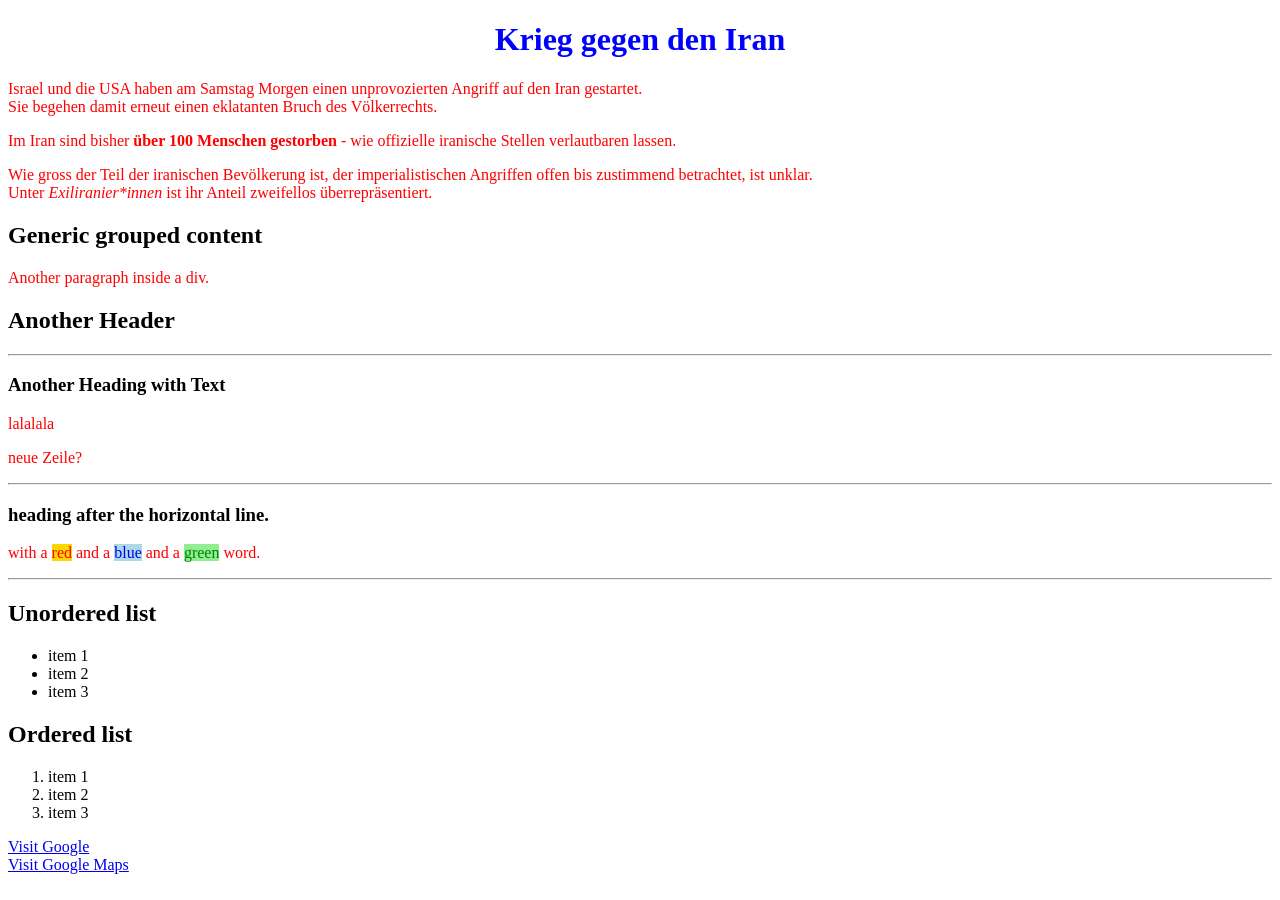
<file: Session2/STARTER copy Cosmin/index.html>
<!DOCTYPE html>
<html lang="en">
<head>
    <!--add/adjust meta and title of you choice-->
    <meta charset="UTF-8">
    <meta name="viewport" content="width=device-width, initial-scale=1.0">
    <title>Wallah Siite</title>
    <link rel="stylesheet" href="styles.css" >
    <script src="main.js" ></script>
</head>
<body>
    <!--try example for text content elements-->
    <h1>Krieg gegen den Iran</h1>
    <p>Israel und die USA haben am Samstag Morgen einen unprovozierten Angriff auf den Iran gestartet.<br>Sie begehen damit erneut einen eklatanten Bruch des Völkerrechts.</p>
    <p>Im Iran sind bisher <strong>über 100 Menschen gestorben</strong> - wie offizielle iranische Stellen verlautbaren lassen.</p>
    <p>Wie gross der Teil der iranischen Bevölkerung ist, der imperialistischen Angriffen offen bis zustimmend betrachtet, ist unklar.<br>Unter <em>Exiliranier*innen</em> ist ihr Anteil zweifellos überrepräsentiert.</p>

    <!--Play with div, hr and span elements -->
    <div>
        <h2>Generic grouped content</h2>
        <p>Another paragraph inside a div.</p>
    </div>
    <div>
        <h2>Another Header</h2>
    </div>
    <hr>
    <h3>Another Heading with Text</h3>
    <p>lalalala</p>
    <p> neue Zeile?</p>
    <hr>
    <h3>heading after the horizontal line.</h3>
    <p>
          with a <span style= "color:red; background-color: gold;">red</span> and a <span style="color:blue; background-color: lightblue;">blue</span> and a <span style="color:green; background-color: lightgreen;">green</span> word.
    </p>
    <hr>

    <!--Add list elements-->
    <h2>Unordered list</h2>
    <ul>
        <li>item 1</li>
        <li>item 2</li>
        <li>item 3</li>
    </ul>

    <h2>Ordered list</h2>
    <ol>
        <li>item 1</li>
        <li>item 2</li>
        <li>item 3</li>
    </ol>

 <a href="https://www.google.com/">
    Visit Google
  </a>
  <br>
  <!-- Example 2: Open in the same tab -->
  <a href="https://www.google.com/maps" target="_blank"> Visit Google Maps
  </a>

</body>
</html>
</file>
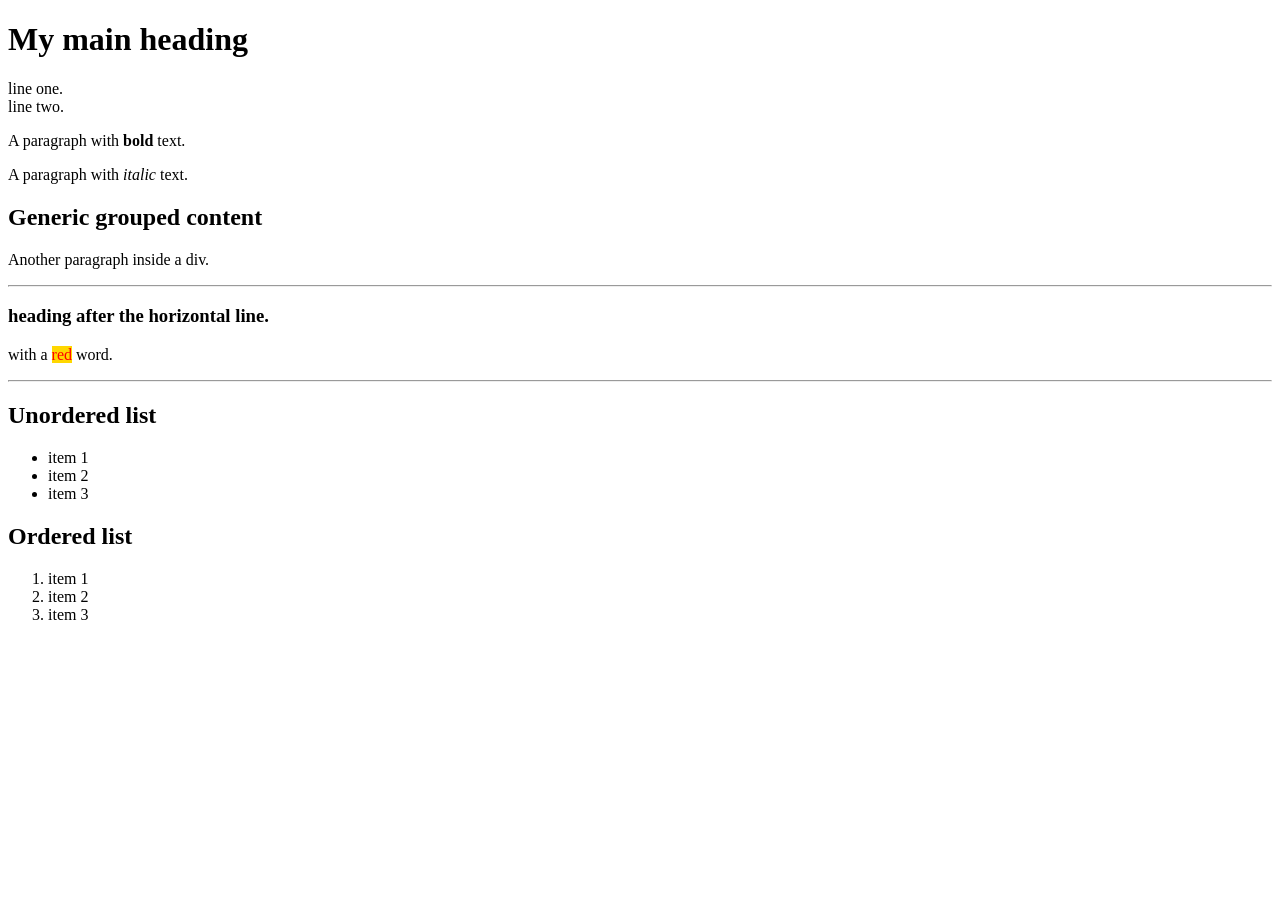
<file: Session2/STARTER/index.html>
<!DOCTYPE html>
<html lang="en">
<head>
    <!--add/adjust meta and title of you choice-->
    <meta charset="UTF-8">
    <meta name="viewport" content="width=device-width, initial-scale=1.0">
    <title>My page</title>
</head>
<body>
    <!--try example for text content elements-->
    <h1>My main heading</h1>
    <p>line one.<br>line two.</p>
    <p>A paragraph with <strong>bold</strong> text.</p>
    <p>A paragraph with <em>italic</em> text.</p>

    <!--Play with div, hr and span elements -->
    <div>
        <h2>Generic grouped content</h2>
        <p>Another paragraph inside a div.</p>
    </div>
    <hr>
    <h3>heading after the horizontal line.</h3>
    <p>
          with a <span style= "color:red; background-color: gold;">red</span> word.
    </p>
    <hr>

    <!--Add list elements-->
    <h2>Unordered list</h2>
    <ul>
        <li>item 1</li>
        <li>item 2</li>
        <li>item 3</li>
    </ul>

    <h2>Ordered list</h2>
    <ol>
        <li>item 1</li>
        <li>item 2</li>
        <li>item 3</li>
    </ol>

</body>
</html>
</file>
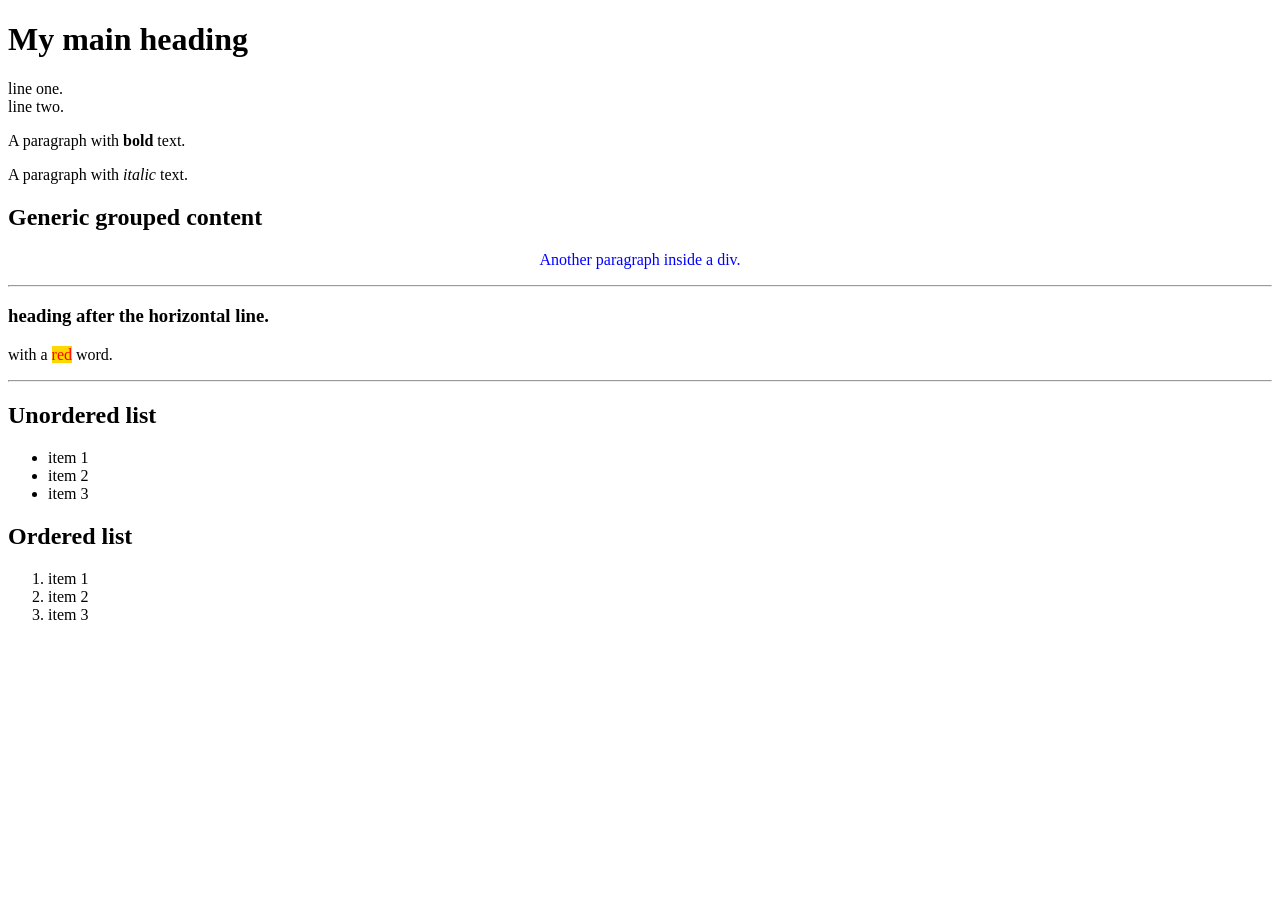
<file: Session3/STARTER copy/index.html>
<!DOCTYPE html>
<html lang="en">
<head>
    <meta charset="UTF-8">
    <meta name="viewport" content="width=device-width, initial-scale=1.0">
    <title>My page</title>
</head>
<body>
    <h1>My main heading</h1>
    <p>line one.<br>line two.</p>
    <p>A paragraph with <strong>bold</strong> text.</p>
    <p>A paragraph with <em>italic</em> text.</p>

    <div>
        <h2>Generic grouped content</h2>
        <p> <div style="color: blue; text-align: center;">Another paragraph inside a div.</div> </p>

    <hr>
    <h3>heading after the horizontal line.</h3>
    <p>
          with a <span style= "color:red; background-color: gold;">red</span> word.
    </p>
    <hr>

    <h2>Unordered list</h2>
    <ul>
        <li>item 1</li>
        <li>item 2</li>
        <li>item 3</li>
    </ul>

    <h2>Ordered list</h2>
    <ol>
        <li>item 1</li>
        <li>item 2</li>
        <li>item 3</li>
    </ol>
</body>
</html>
</file>
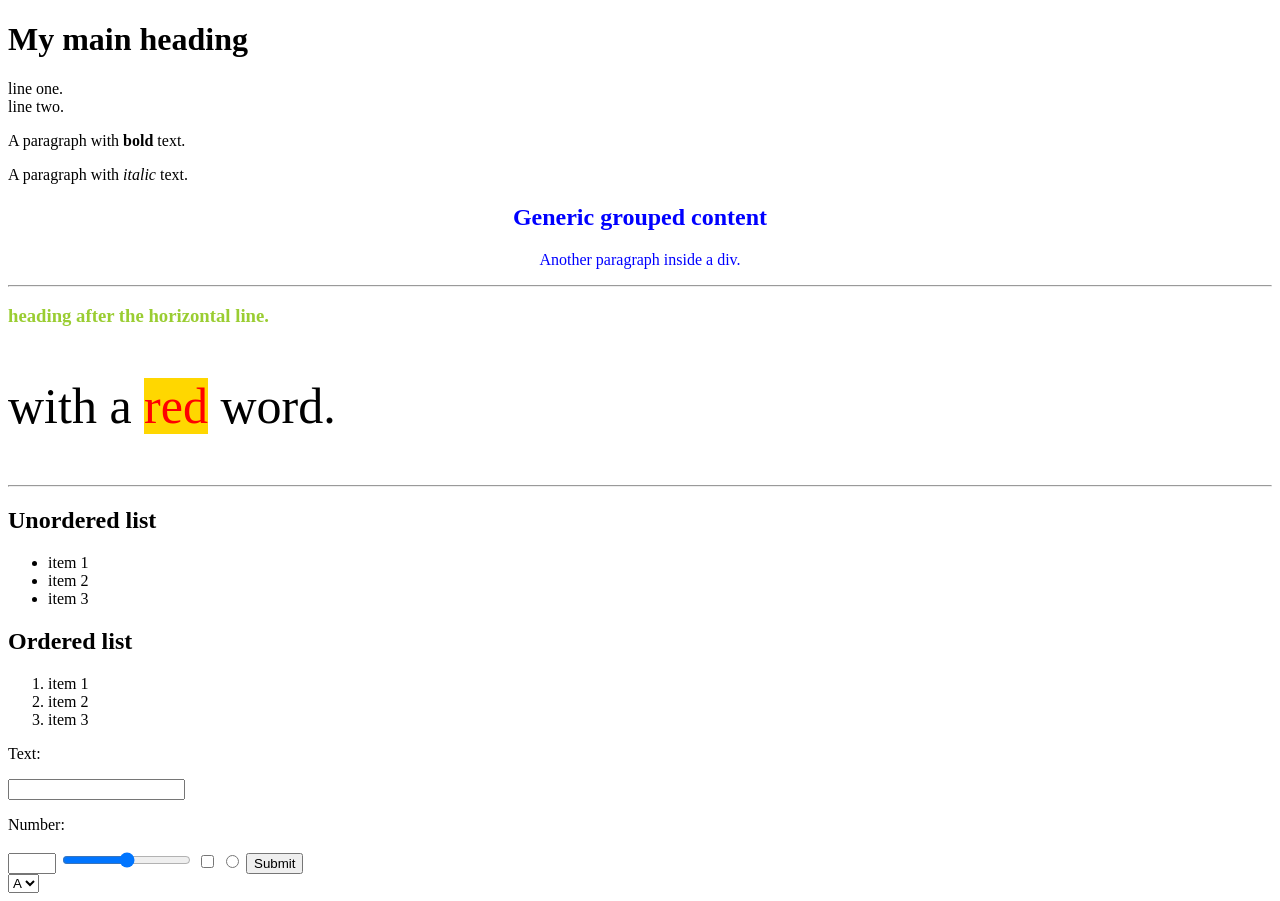
<file: Session3/STARTER/index.html>
<!DOCTYPE html>
<html lang="en">
<head>
    <meta charset="UTF-8">
    <meta name="viewport" content="width=device-width, initial-scale=1.0">
    <style>
        h3{
            color:yellowgreen;
        }
    </style>
    <title>My page</title>
</head>
<body>
    <h1>My main heading</h1>
    <p>line one.<br>line two.</p>
    <p>A paragraph with <strong>bold</strong> text.</p>
    <p>A paragraph with <em>italic</em> text.</p>

    <div style="color:blue; text-align: center;">
        <h2>Generic grouped content</h2>
        <p>Another paragraph inside a div.</p>
    </div>
    <hr>
    <h3>heading after the horizontal line.</h3>
    <p style="font-size: 50px;">
          with a <span style= "color:red; background-color: gold;">red</span> word.
    </p>
    <hr>

    <h2>Unordered list</h2>
    <ul>
        <li>item 1</li>
        <li>item 2</li>
        <li>item 3</li>
    </ul>

    <h2>Ordered list</h2>
    <ol>
        <li>item 1</li>
        <li>item 2</li>
        <li>item 3</li>
    </ol>

    <form>
        <p>Text:</p> <input type="text">
        <p>Number:</p> <input type="number" min="18" max="35">
        <input type="range" min="1" max="5">
        <input type ="checkbox">
        <input type="radio">
        <input type="submit">
    </form>

    <select>
        <option>A</option>
        <option>B</option>
    </select>
</body>
</html>
</file>
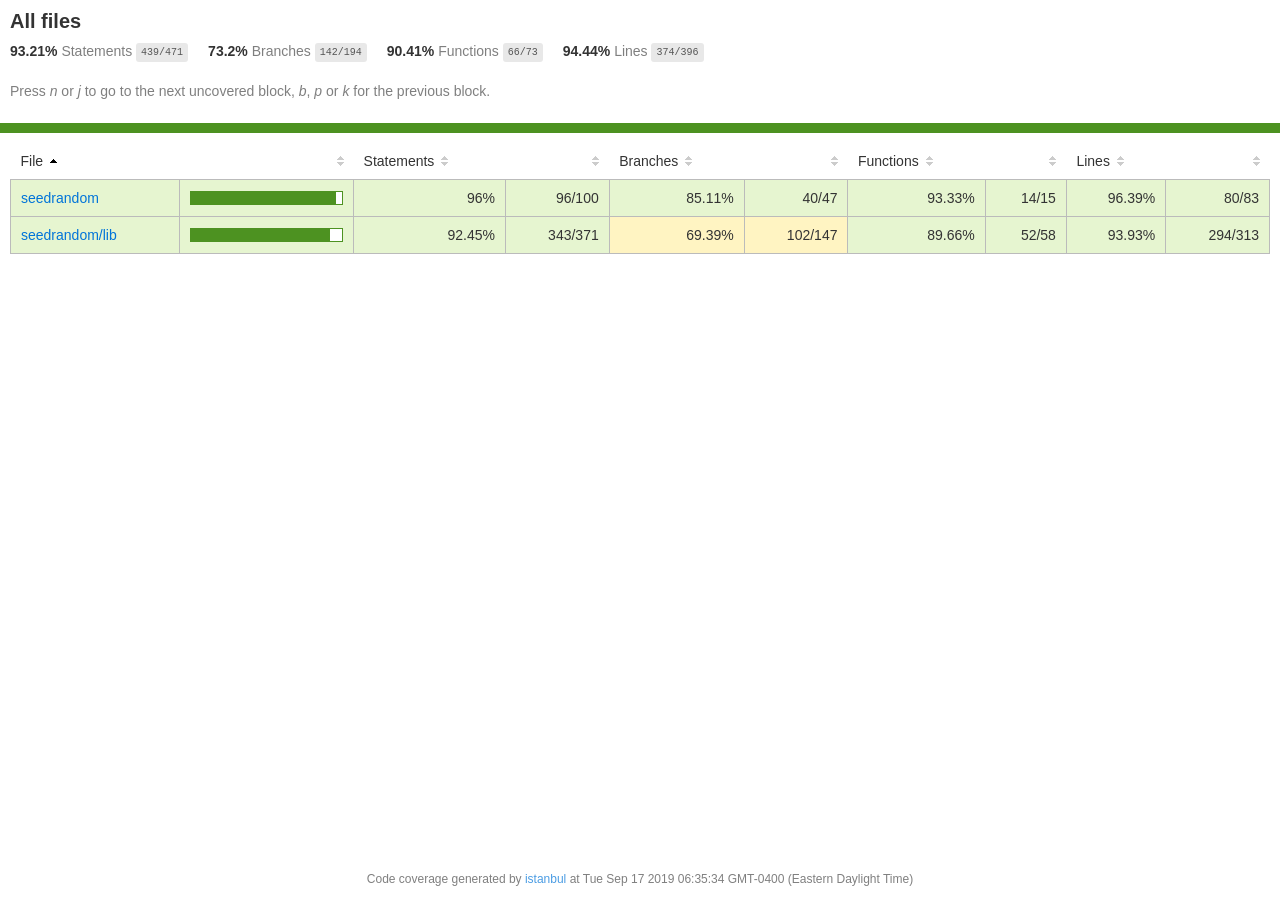
<file: node_modules/seedrandom/coverage/lcov-report/index.html>
<!doctype html>
<html lang="en">
<head>
    <title>Code coverage report for All files</title>
    <meta charset="utf-8" />
    <link rel="stylesheet" href="prettify.css" />
    <link rel="stylesheet" href="base.css" />
    <meta name="viewport" content="width=device-width, initial-scale=1">
    <style type='text/css'>
        .coverage-summary .sorter {
            background-image: url(sort-arrow-sprite.png);
        }
    </style>
</head>
<body>
<div class='wrapper'>
  <div class='pad1'>
    <h1>
      All files
    </h1>
    <div class='clearfix'>
      <div class='fl pad1y space-right2'>
        <span class="strong">93.21% </span>
        <span class="quiet">Statements</span>
        <span class='fraction'>439/471</span>
      </div>
      <div class='fl pad1y space-right2'>
        <span class="strong">73.2% </span>
        <span class="quiet">Branches</span>
        <span class='fraction'>142/194</span>
      </div>
      <div class='fl pad1y space-right2'>
        <span class="strong">90.41% </span>
        <span class="quiet">Functions</span>
        <span class='fraction'>66/73</span>
      </div>
      <div class='fl pad1y space-right2'>
        <span class="strong">94.44% </span>
        <span class="quiet">Lines</span>
        <span class='fraction'>374/396</span>
      </div>
    </div>
    <p class="quiet">
      Press <em>n</em> or <em>j</em> to go to the next uncovered block, <em>b</em>, <em>p</em> or <em>k</em> for the previous block.
    </p>
  </div>
  <div class='status-line high'></div>
<div class="pad1">
<table class="coverage-summary">
<thead>
<tr>
   <th data-col="file" data-fmt="html" data-html="true" class="file">File</th>
   <th data-col="pic" data-type="number" data-fmt="html" data-html="true" class="pic"></th>
   <th data-col="statements" data-type="number" data-fmt="pct" class="pct">Statements</th>
   <th data-col="statements_raw" data-type="number" data-fmt="html" class="abs"></th>
   <th data-col="branches" data-type="number" data-fmt="pct" class="pct">Branches</th>
   <th data-col="branches_raw" data-type="number" data-fmt="html" class="abs"></th>
   <th data-col="functions" data-type="number" data-fmt="pct" class="pct">Functions</th>
   <th data-col="functions_raw" data-type="number" data-fmt="html" class="abs"></th>
   <th data-col="lines" data-type="number" data-fmt="pct" class="pct">Lines</th>
   <th data-col="lines_raw" data-type="number" data-fmt="html" class="abs"></th>
</tr>
</thead>
<tbody><tr>
	<td class="file high" data-value="seedrandom"><a href="seedrandom/index.html">seedrandom</a></td>
	<td data-value="96" class="pic high"><div class="chart"><div class="cover-fill" style="width: 96%;"></div><div class="cover-empty" style="width:4%;"></div></div></td>
	<td data-value="96" class="pct high">96%</td>
	<td data-value="100" class="abs high">96/100</td>
	<td data-value="85.11" class="pct high">85.11%</td>
	<td data-value="47" class="abs high">40/47</td>
	<td data-value="93.33" class="pct high">93.33%</td>
	<td data-value="15" class="abs high">14/15</td>
	<td data-value="96.39" class="pct high">96.39%</td>
	<td data-value="83" class="abs high">80/83</td>
	</tr>

<tr>
	<td class="file high" data-value="seedrandom/lib"><a href="seedrandom/lib/index.html">seedrandom/lib</a></td>
	<td data-value="92.45" class="pic high"><div class="chart"><div class="cover-fill" style="width: 92%;"></div><div class="cover-empty" style="width:8%;"></div></div></td>
	<td data-value="92.45" class="pct high">92.45%</td>
	<td data-value="371" class="abs high">343/371</td>
	<td data-value="69.39" class="pct medium">69.39%</td>
	<td data-value="147" class="abs medium">102/147</td>
	<td data-value="89.66" class="pct high">89.66%</td>
	<td data-value="58" class="abs high">52/58</td>
	<td data-value="93.93" class="pct high">93.93%</td>
	<td data-value="313" class="abs high">294/313</td>
	</tr>

</tbody>
</table>
</div><div class='push'></div><!-- for sticky footer -->
</div><!-- /wrapper -->
<div class='footer quiet pad2 space-top1 center small'>
  Code coverage
  generated by <a href="https://istanbul.js.org/" target="_blank">istanbul</a> at Tue Sep 17 2019 06:35:34 GMT-0400 (Eastern Daylight Time)
</div>
</div>
<script src="prettify.js"></script>
<script>
window.onload = function () {
        if (typeof prettyPrint === 'function') {
            prettyPrint();
        }
};
</script>
<script src="sorter.js"></script>
<script src="block-navigation.js"></script>
</body>
</html>
</file>
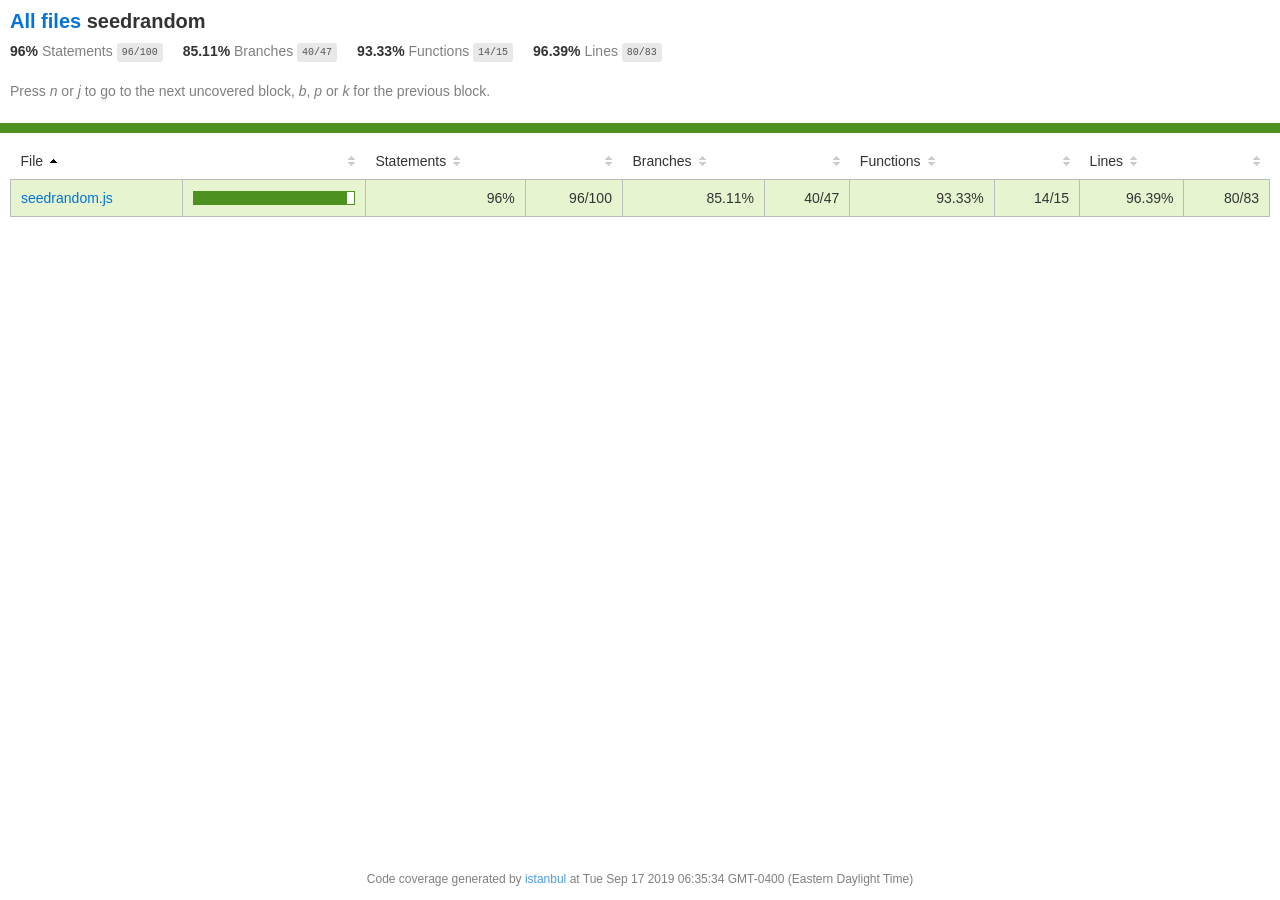
<file: node_modules/seedrandom/coverage/lcov-report/seedrandom/index.html>
<!doctype html>
<html lang="en">
<head>
    <title>Code coverage report for seedrandom</title>
    <meta charset="utf-8" />
    <link rel="stylesheet" href="../prettify.css" />
    <link rel="stylesheet" href="../base.css" />
    <meta name="viewport" content="width=device-width, initial-scale=1">
    <style type='text/css'>
        .coverage-summary .sorter {
            background-image: url(../sort-arrow-sprite.png);
        }
    </style>
</head>
<body>
<div class='wrapper'>
  <div class='pad1'>
    <h1>
      <a href="../index.html">All files</a> seedrandom
    </h1>
    <div class='clearfix'>
      <div class='fl pad1y space-right2'>
        <span class="strong">96% </span>
        <span class="quiet">Statements</span>
        <span class='fraction'>96/100</span>
      </div>
      <div class='fl pad1y space-right2'>
        <span class="strong">85.11% </span>
        <span class="quiet">Branches</span>
        <span class='fraction'>40/47</span>
      </div>
      <div class='fl pad1y space-right2'>
        <span class="strong">93.33% </span>
        <span class="quiet">Functions</span>
        <span class='fraction'>14/15</span>
      </div>
      <div class='fl pad1y space-right2'>
        <span class="strong">96.39% </span>
        <span class="quiet">Lines</span>
        <span class='fraction'>80/83</span>
      </div>
    </div>
    <p class="quiet">
      Press <em>n</em> or <em>j</em> to go to the next uncovered block, <em>b</em>, <em>p</em> or <em>k</em> for the previous block.
    </p>
  </div>
  <div class='status-line high'></div>
<div class="pad1">
<table class="coverage-summary">
<thead>
<tr>
   <th data-col="file" data-fmt="html" data-html="true" class="file">File</th>
   <th data-col="pic" data-type="number" data-fmt="html" data-html="true" class="pic"></th>
   <th data-col="statements" data-type="number" data-fmt="pct" class="pct">Statements</th>
   <th data-col="statements_raw" data-type="number" data-fmt="html" class="abs"></th>
   <th data-col="branches" data-type="number" data-fmt="pct" class="pct">Branches</th>
   <th data-col="branches_raw" data-type="number" data-fmt="html" class="abs"></th>
   <th data-col="functions" data-type="number" data-fmt="pct" class="pct">Functions</th>
   <th data-col="functions_raw" data-type="number" data-fmt="html" class="abs"></th>
   <th data-col="lines" data-type="number" data-fmt="pct" class="pct">Lines</th>
   <th data-col="lines_raw" data-type="number" data-fmt="html" class="abs"></th>
</tr>
</thead>
<tbody><tr>
	<td class="file high" data-value="seedrandom.js"><a href="seedrandom.js.html">seedrandom.js</a></td>
	<td data-value="96" class="pic high"><div class="chart"><div class="cover-fill" style="width: 96%;"></div><div class="cover-empty" style="width:4%;"></div></div></td>
	<td data-value="96" class="pct high">96%</td>
	<td data-value="100" class="abs high">96/100</td>
	<td data-value="85.11" class="pct high">85.11%</td>
	<td data-value="47" class="abs high">40/47</td>
	<td data-value="93.33" class="pct high">93.33%</td>
	<td data-value="15" class="abs high">14/15</td>
	<td data-value="96.39" class="pct high">96.39%</td>
	<td data-value="83" class="abs high">80/83</td>
	</tr>

</tbody>
</table>
</div><div class='push'></div><!-- for sticky footer -->
</div><!-- /wrapper -->
<div class='footer quiet pad2 space-top1 center small'>
  Code coverage
  generated by <a href="https://istanbul.js.org/" target="_blank">istanbul</a> at Tue Sep 17 2019 06:35:34 GMT-0400 (Eastern Daylight Time)
</div>
</div>
<script src="../prettify.js"></script>
<script>
window.onload = function () {
        if (typeof prettyPrint === 'function') {
            prettyPrint();
        }
};
</script>
<script src="../sorter.js"></script>
<script src="../block-navigation.js"></script>
</body>
</html>
</file>
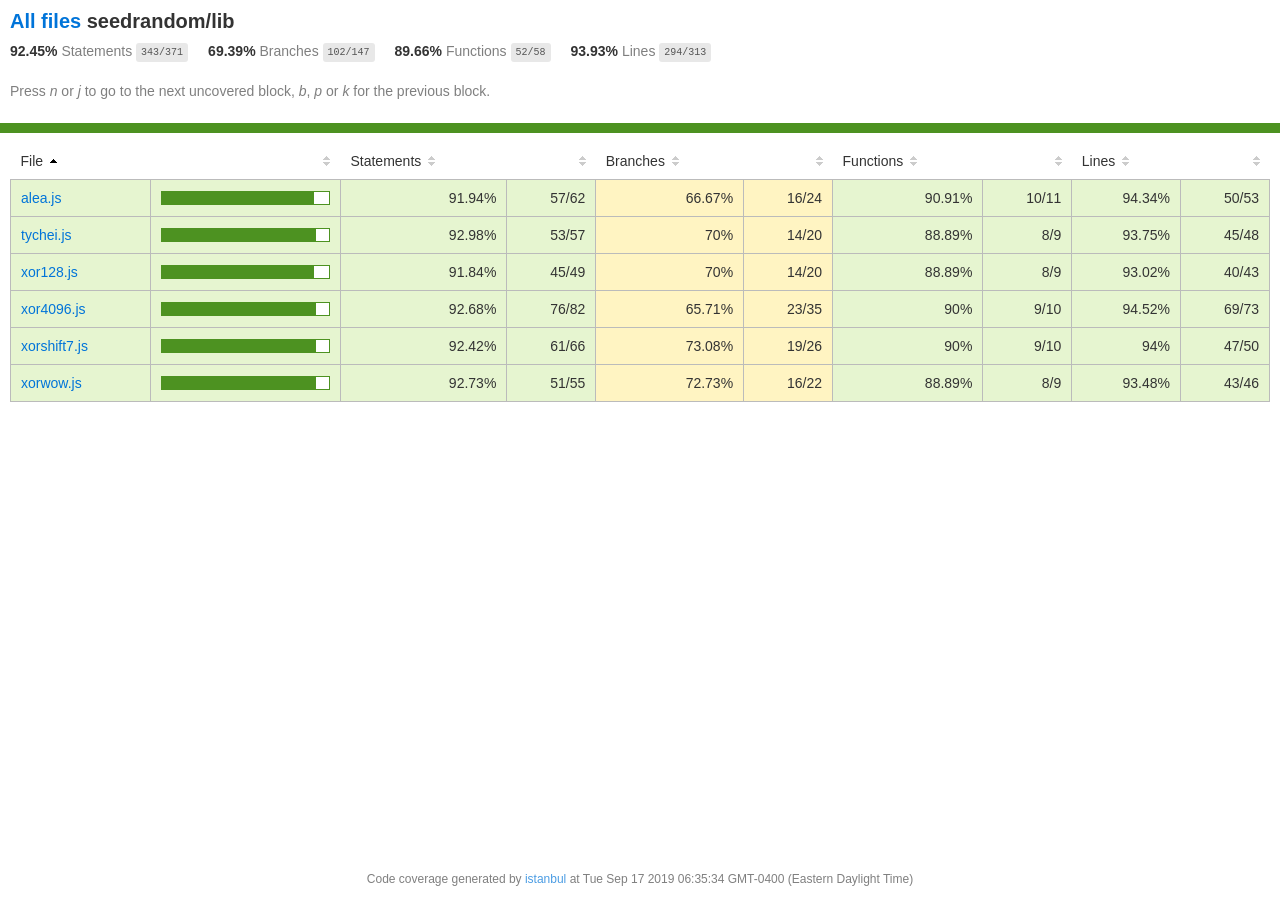
<file: node_modules/seedrandom/coverage/lcov-report/seedrandom/lib/index.html>
<!doctype html>
<html lang="en">
<head>
    <title>Code coverage report for seedrandom/lib</title>
    <meta charset="utf-8" />
    <link rel="stylesheet" href="../../prettify.css" />
    <link rel="stylesheet" href="../../base.css" />
    <meta name="viewport" content="width=device-width, initial-scale=1">
    <style type='text/css'>
        .coverage-summary .sorter {
            background-image: url(../../sort-arrow-sprite.png);
        }
    </style>
</head>
<body>
<div class='wrapper'>
  <div class='pad1'>
    <h1>
      <a href="../../index.html">All files</a> seedrandom/lib
    </h1>
    <div class='clearfix'>
      <div class='fl pad1y space-right2'>
        <span class="strong">92.45% </span>
        <span class="quiet">Statements</span>
        <span class='fraction'>343/371</span>
      </div>
      <div class='fl pad1y space-right2'>
        <span class="strong">69.39% </span>
        <span class="quiet">Branches</span>
        <span class='fraction'>102/147</span>
      </div>
      <div class='fl pad1y space-right2'>
        <span class="strong">89.66% </span>
        <span class="quiet">Functions</span>
        <span class='fraction'>52/58</span>
      </div>
      <div class='fl pad1y space-right2'>
        <span class="strong">93.93% </span>
        <span class="quiet">Lines</span>
        <span class='fraction'>294/313</span>
      </div>
    </div>
    <p class="quiet">
      Press <em>n</em> or <em>j</em> to go to the next uncovered block, <em>b</em>, <em>p</em> or <em>k</em> for the previous block.
    </p>
  </div>
  <div class='status-line high'></div>
<div class="pad1">
<table class="coverage-summary">
<thead>
<tr>
   <th data-col="file" data-fmt="html" data-html="true" class="file">File</th>
   <th data-col="pic" data-type="number" data-fmt="html" data-html="true" class="pic"></th>
   <th data-col="statements" data-type="number" data-fmt="pct" class="pct">Statements</th>
   <th data-col="statements_raw" data-type="number" data-fmt="html" class="abs"></th>
   <th data-col="branches" data-type="number" data-fmt="pct" class="pct">Branches</th>
   <th data-col="branches_raw" data-type="number" data-fmt="html" class="abs"></th>
   <th data-col="functions" data-type="number" data-fmt="pct" class="pct">Functions</th>
   <th data-col="functions_raw" data-type="number" data-fmt="html" class="abs"></th>
   <th data-col="lines" data-type="number" data-fmt="pct" class="pct">Lines</th>
   <th data-col="lines_raw" data-type="number" data-fmt="html" class="abs"></th>
</tr>
</thead>
<tbody><tr>
	<td class="file high" data-value="alea.js"><a href="alea.js.html">alea.js</a></td>
	<td data-value="91.94" class="pic high"><div class="chart"><div class="cover-fill" style="width: 91%;"></div><div class="cover-empty" style="width:9%;"></div></div></td>
	<td data-value="91.94" class="pct high">91.94%</td>
	<td data-value="62" class="abs high">57/62</td>
	<td data-value="66.67" class="pct medium">66.67%</td>
	<td data-value="24" class="abs medium">16/24</td>
	<td data-value="90.91" class="pct high">90.91%</td>
	<td data-value="11" class="abs high">10/11</td>
	<td data-value="94.34" class="pct high">94.34%</td>
	<td data-value="53" class="abs high">50/53</td>
	</tr>

<tr>
	<td class="file high" data-value="tychei.js"><a href="tychei.js.html">tychei.js</a></td>
	<td data-value="92.98" class="pic high"><div class="chart"><div class="cover-fill" style="width: 92%;"></div><div class="cover-empty" style="width:8%;"></div></div></td>
	<td data-value="92.98" class="pct high">92.98%</td>
	<td data-value="57" class="abs high">53/57</td>
	<td data-value="70" class="pct medium">70%</td>
	<td data-value="20" class="abs medium">14/20</td>
	<td data-value="88.89" class="pct high">88.89%</td>
	<td data-value="9" class="abs high">8/9</td>
	<td data-value="93.75" class="pct high">93.75%</td>
	<td data-value="48" class="abs high">45/48</td>
	</tr>

<tr>
	<td class="file high" data-value="xor128.js"><a href="xor128.js.html">xor128.js</a></td>
	<td data-value="91.84" class="pic high"><div class="chart"><div class="cover-fill" style="width: 91%;"></div><div class="cover-empty" style="width:9%;"></div></div></td>
	<td data-value="91.84" class="pct high">91.84%</td>
	<td data-value="49" class="abs high">45/49</td>
	<td data-value="70" class="pct medium">70%</td>
	<td data-value="20" class="abs medium">14/20</td>
	<td data-value="88.89" class="pct high">88.89%</td>
	<td data-value="9" class="abs high">8/9</td>
	<td data-value="93.02" class="pct high">93.02%</td>
	<td data-value="43" class="abs high">40/43</td>
	</tr>

<tr>
	<td class="file high" data-value="xor4096.js"><a href="xor4096.js.html">xor4096.js</a></td>
	<td data-value="92.68" class="pic high"><div class="chart"><div class="cover-fill" style="width: 92%;"></div><div class="cover-empty" style="width:8%;"></div></div></td>
	<td data-value="92.68" class="pct high">92.68%</td>
	<td data-value="82" class="abs high">76/82</td>
	<td data-value="65.71" class="pct medium">65.71%</td>
	<td data-value="35" class="abs medium">23/35</td>
	<td data-value="90" class="pct high">90%</td>
	<td data-value="10" class="abs high">9/10</td>
	<td data-value="94.52" class="pct high">94.52%</td>
	<td data-value="73" class="abs high">69/73</td>
	</tr>

<tr>
	<td class="file high" data-value="xorshift7.js"><a href="xorshift7.js.html">xorshift7.js</a></td>
	<td data-value="92.42" class="pic high"><div class="chart"><div class="cover-fill" style="width: 92%;"></div><div class="cover-empty" style="width:8%;"></div></div></td>
	<td data-value="92.42" class="pct high">92.42%</td>
	<td data-value="66" class="abs high">61/66</td>
	<td data-value="73.08" class="pct medium">73.08%</td>
	<td data-value="26" class="abs medium">19/26</td>
	<td data-value="90" class="pct high">90%</td>
	<td data-value="10" class="abs high">9/10</td>
	<td data-value="94" class="pct high">94%</td>
	<td data-value="50" class="abs high">47/50</td>
	</tr>

<tr>
	<td class="file high" data-value="xorwow.js"><a href="xorwow.js.html">xorwow.js</a></td>
	<td data-value="92.73" class="pic high"><div class="chart"><div class="cover-fill" style="width: 92%;"></div><div class="cover-empty" style="width:8%;"></div></div></td>
	<td data-value="92.73" class="pct high">92.73%</td>
	<td data-value="55" class="abs high">51/55</td>
	<td data-value="72.73" class="pct medium">72.73%</td>
	<td data-value="22" class="abs medium">16/22</td>
	<td data-value="88.89" class="pct high">88.89%</td>
	<td data-value="9" class="abs high">8/9</td>
	<td data-value="93.48" class="pct high">93.48%</td>
	<td data-value="46" class="abs high">43/46</td>
	</tr>

</tbody>
</table>
</div><div class='push'></div><!-- for sticky footer -->
</div><!-- /wrapper -->
<div class='footer quiet pad2 space-top1 center small'>
  Code coverage
  generated by <a href="https://istanbul.js.org/" target="_blank">istanbul</a> at Tue Sep 17 2019 06:35:34 GMT-0400 (Eastern Daylight Time)
</div>
</div>
<script src="../../prettify.js"></script>
<script>
window.onload = function () {
        if (typeof prettyPrint === 'function') {
            prettyPrint();
        }
};
</script>
<script src="../../sorter.js"></script>
<script src="../../block-navigation.js"></script>
</body>
</html>
</file>
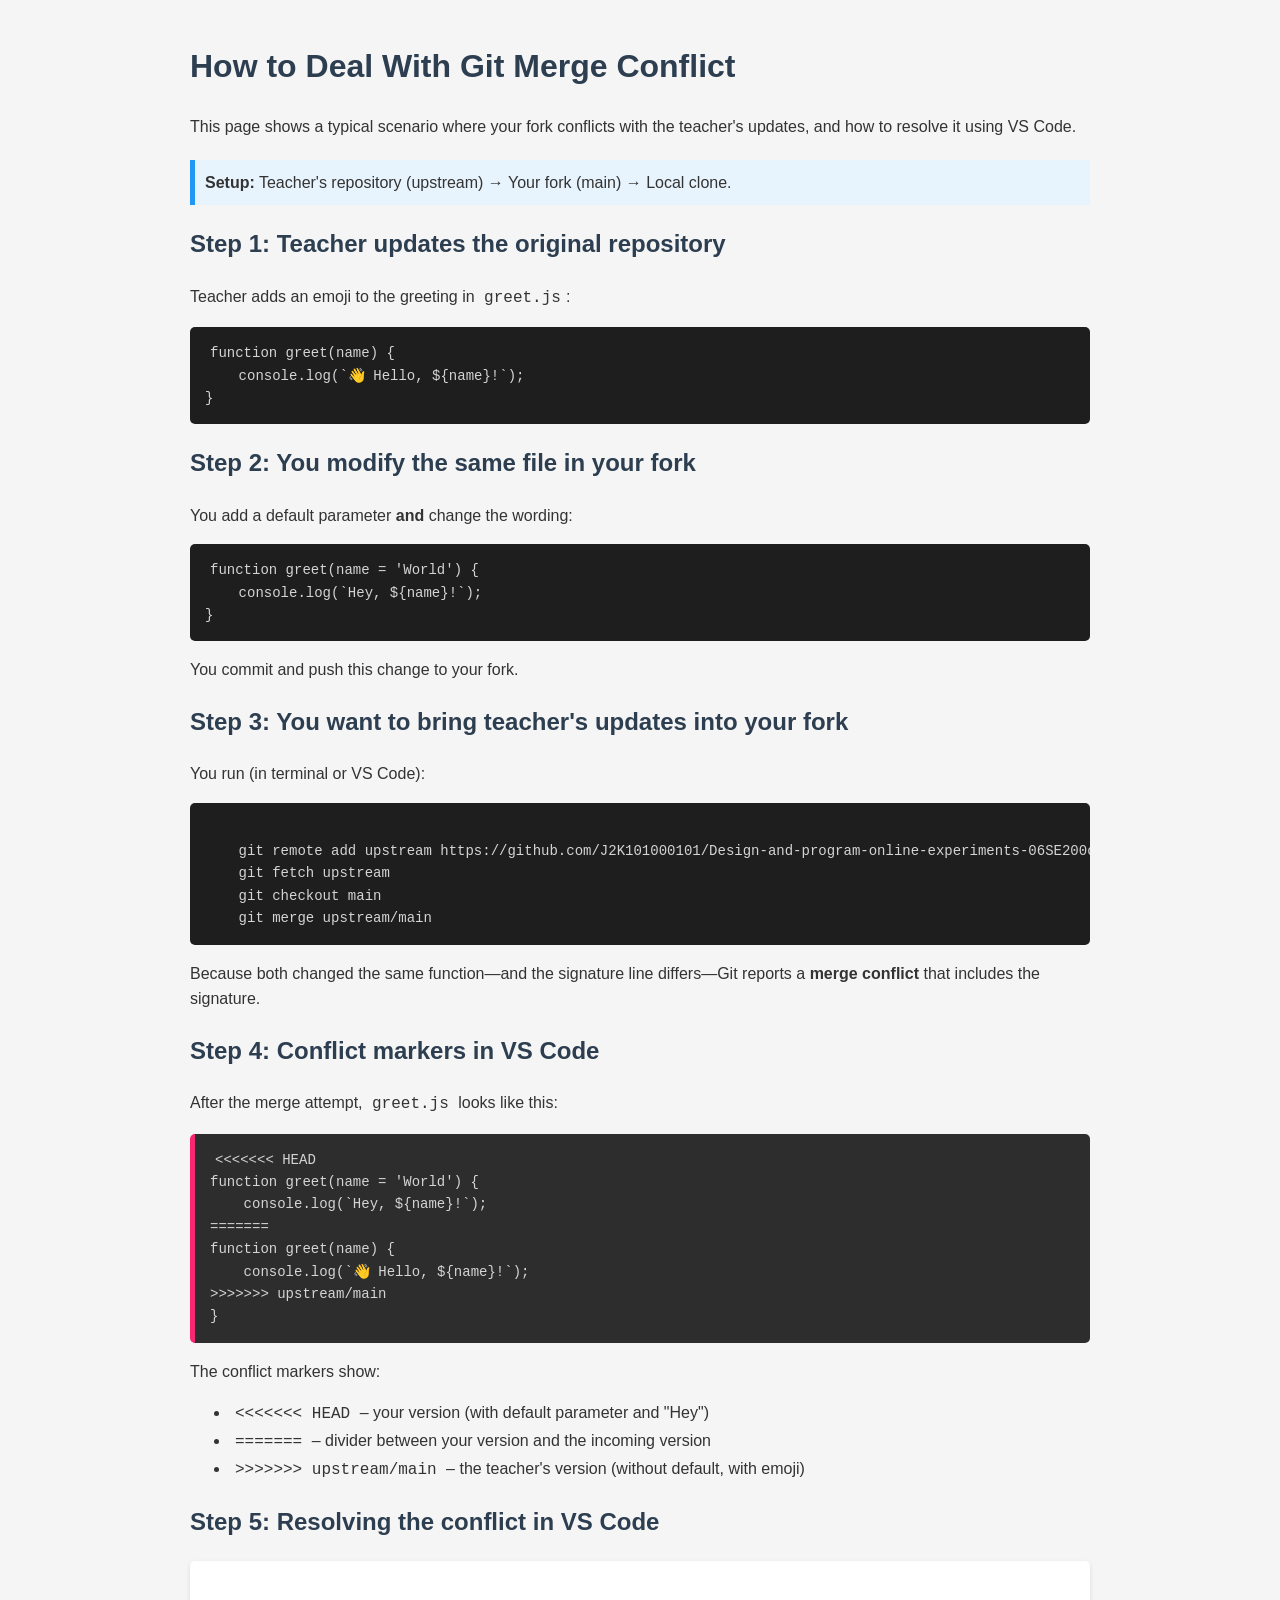
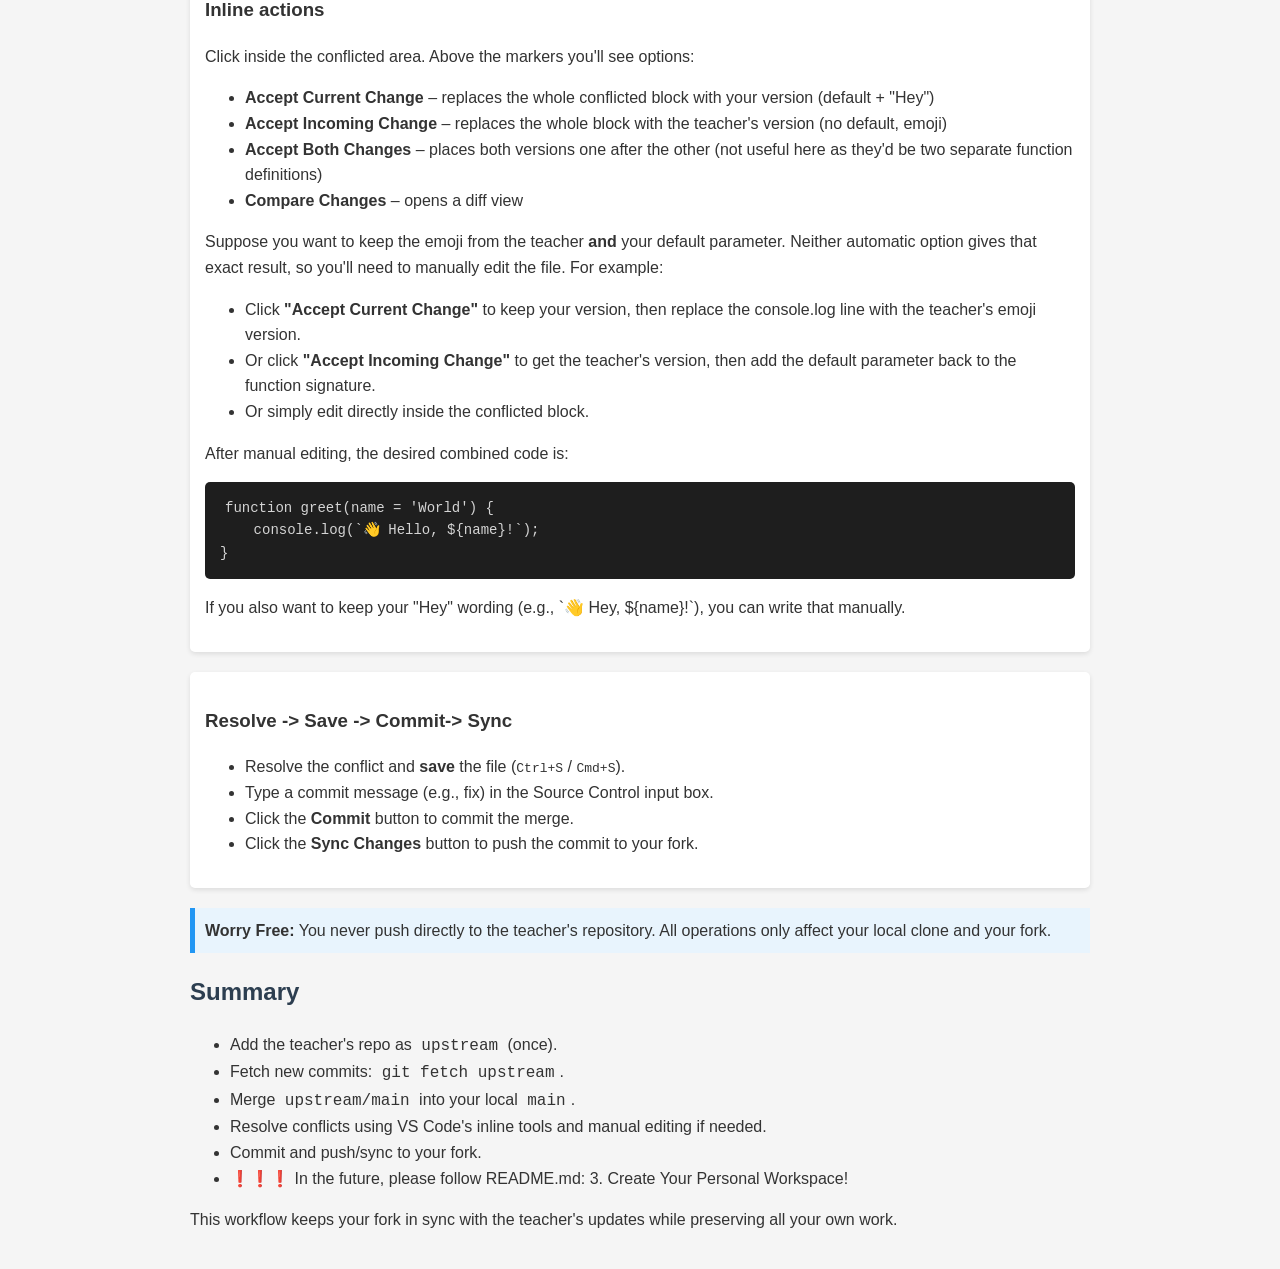
<file: git_merge_conflict.html>
<!DOCTYPE html>
<html lang="en">
<head>
    <meta charset="UTF-8">
    <meta name="viewport" content="width=device-width, initial-scale=1.0">
    <title>Git Merge Conflict</title>
    <style>
        body {
            font-family: 'Segoe UI', Tahoma, Geneva, Verdana, sans-serif;
            line-height: 1.6;
            max-width: 900px;
            margin: 0 auto;
            padding: 20px;
            background: #f5f5f5;
            color: #333;
        }
        h1, h2 {
            color: #2c3e50;
        }
        pre {
            background: #1e1e1e;
            color: #d4d4d4;
            padding: 15px;
            border-radius: 5px;
            overflow-x: auto;
            font-family: 'Courier New', Courier, monospace;
            font-size: 14px;
        }
        code {
            padding: 2px 5px;
            border-radius: 3px;
            font-family: 'Courier New', Courier, monospace;
        }
        .conflict {
            background: #2d2d2d;
            border-left: 5px solid #f92672;
        }
        .note {
            background: #e8f4fd;
            border-left: 5px solid #2196f3;
            padding: 10px;
            margin: 20px 0;
        }
        .step {
            background: #fff;
            padding: 15px;
            margin: 20px 0;
            border-radius: 5px;
            box-shadow: 0 2px 5px rgba(0,0,0,0.1);
        }
    </style>
</head>
<body>
    <h1>How to Deal With Git Merge Conflict</h1>
    <p>This page shows a typical scenario where your fork conflicts with the teacher's updates, and how to resolve it using VS Code.</p>

    <div class="note">
        <strong>Setup:</strong> Teacher's repository (upstream) → Your fork (main) → Local clone.
    </div>

    <h2>Step 1: Teacher updates the original repository</h2>
    <p>Teacher adds an emoji to the greeting in <code>greet.js</code>:</p>
    <pre><code>function greet(name) {
    console.log(`👋 Hello, ${name}!`);
}</code></pre>

    <h2>Step 2: You modify the same file in your fork</h2>
    <p>You add a default parameter <strong>and</strong> change the wording:</p>
    <pre><code>function greet(name = 'World') {
    console.log(`Hey, ${name}!`);
}</code></pre>
    <p>You commit and push this change to your fork.</p>

    <h2>Step 3: You want to bring teacher's updates into your fork</h2>
    <p>You run (in terminal or VS Code):</p>
    <pre><code>
    git remote add upstream https://github.com/J2K101000101/Design-and-program-online-experiments-06SE200o800i-.git
    git fetch upstream
    git checkout main
    git merge upstream/main</code></pre>
    <p>Because both changed the same function—and the signature line differs—Git reports a <strong>merge conflict</strong> that includes the signature.</p>

    <h2>Step 4: Conflict markers in VS Code</h2>
    <p>After the merge attempt, <code>greet.js</code> looks like this:</p>
    <pre class="conflict"><code>&lt;&lt;&lt;&lt;&lt;&lt;&lt; HEAD
function greet(name = 'World') {
    console.log(`Hey, ${name}!`);
=======
function greet(name) {
    console.log(`👋 Hello, ${name}!`);
&gt;&gt;&gt;&gt;&gt;&gt;&gt; upstream/main
}</code></pre>
    <p>The conflict markers show:</p>
    <ul>
        <li><code>&lt;&lt;&lt;&lt;&lt;&lt;&lt; HEAD</code> – your version (with default parameter and "Hey")</li>
        <li><code>=======</code> – divider between your version and the incoming version</li>
        <li><code>&gt;&gt;&gt;&gt;&gt;&gt;&gt; upstream/main</code> – the teacher's version (without default, with emoji)</li>
    </ul>

    <h2>Step 5: Resolving the conflict in VS Code</h2>
    <div class="step">
        <h3>Inline actions</h3>
        <p>Click inside the conflicted area. Above the markers you'll see options:</p>
        <ul>
            <li><strong>Accept Current Change</strong> – replaces the whole conflicted block with your version (default + "Hey")</li>
            <li><strong>Accept Incoming Change</strong> – replaces the whole block with the teacher's version (no default, emoji)</li>
            <li><strong>Accept Both Changes</strong> – places both versions one after the other (not useful here as they'd be two separate function definitions)</li>
            <li><strong>Compare Changes</strong> – opens a diff view</li>
        </ul>

        <p>Suppose you want to keep the emoji from the teacher <strong>and</strong> your default parameter. Neither automatic option gives that exact result, so you'll need to manually edit the file. For example:</p>
        <ul>
            <li>Click <strong>"Accept Current Change"</strong> to keep your version, then replace the console.log line with the teacher's emoji version.</li>
            <li>Or click <strong>"Accept Incoming Change"</strong> to get the teacher's version, then add the default parameter back to the function signature.</li>
            <li>Or simply edit directly inside the conflicted block.</li>
        </ul>

        <p>After manual editing, the desired combined code is:</p>
        <pre><code>function greet(name = 'World') {
    console.log(`👋 Hello, ${name}!`);
}</code></pre>
        <p>If you also want to keep your "Hey" wording (e.g., `👋 Hey, ${name}!`), you can write that manually.</p>
    </div>

    <div class="step">
        <h3>Resolve -> Save -> Commit-> Sync </h3>
        <ul>
            <li>Resolve the conflict and <strong>save</strong> the file (<kbd>Ctrl+S</kbd> / <kbd>Cmd+S</kbd>).</li>
            <li>Type a commit message (e.g., fix) in the Source Control input box.</li>
            <li>Click the <strong>Commit</strong> button to commit the merge.</li>
            <li>Click the <strong>Sync Changes</strong> button to push the commit to your fork.</li>
        </ul>
    </div>

    <div class="note">
        <strong>Worry Free:</strong> You never push directly to the teacher's repository. All operations only affect your local clone and your fork.
    </div>

    <h2>Summary</h2>
    <ul>
        <li>Add the teacher's repo as <code>upstream</code> (once).</li>
        <li>Fetch new commits: <code>git fetch upstream</code>.</li>
        <li>Merge <code>upstream/main</code> into your local <code>main</code>.</li>
        <li>Resolve conflicts using VS Code's inline tools and manual editing if needed.</li>
        <li>Commit and push/sync to your fork.</li>
        <li>❗❗❗ In the future, please follow README.md: 3. Create Your Personal Workspace!</li>
    </ul>

    <p>This workflow keeps your fork in sync with the teacher's updates while preserving all your own work.</p>
</body>
</html>
</file>
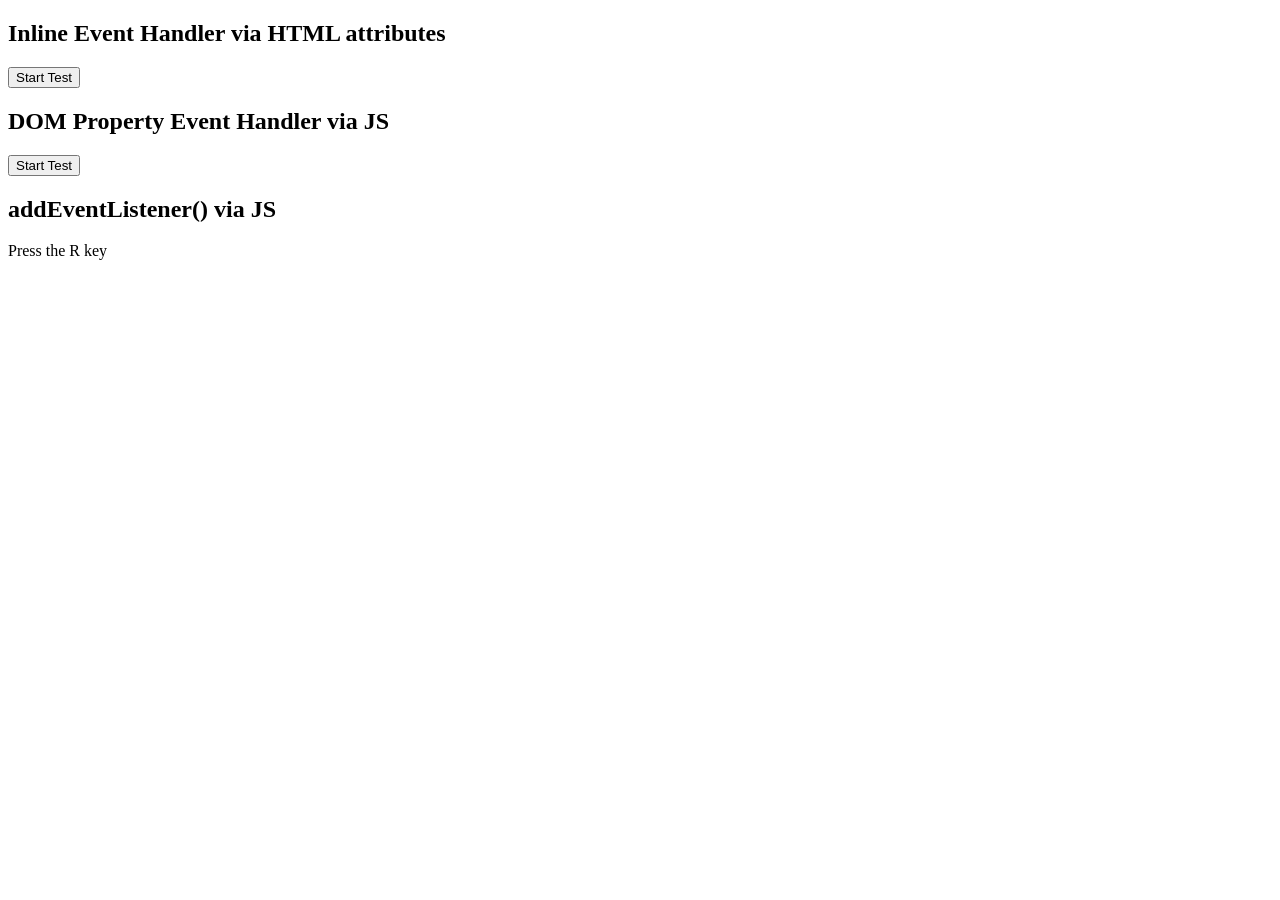
<file: Session10/STARTER/session10.html>
<!DOCTYPE html>
<html>
<head>
    <title>Session 10</title>
</head>
<body>

    <h2>Inline Event Handler via HTML attributes</h2>
    <button onclick="startReactionTestInline()">Start Test</button>

    <h2>DOM Property Event Handler via JS</h2>
    <button id="domBtn">Start Test</button>

    <h2>addEventListener() via JS</h2>
    <p>Press the R key</p>

    <script>

    </script>

</body>
</html>
</file>
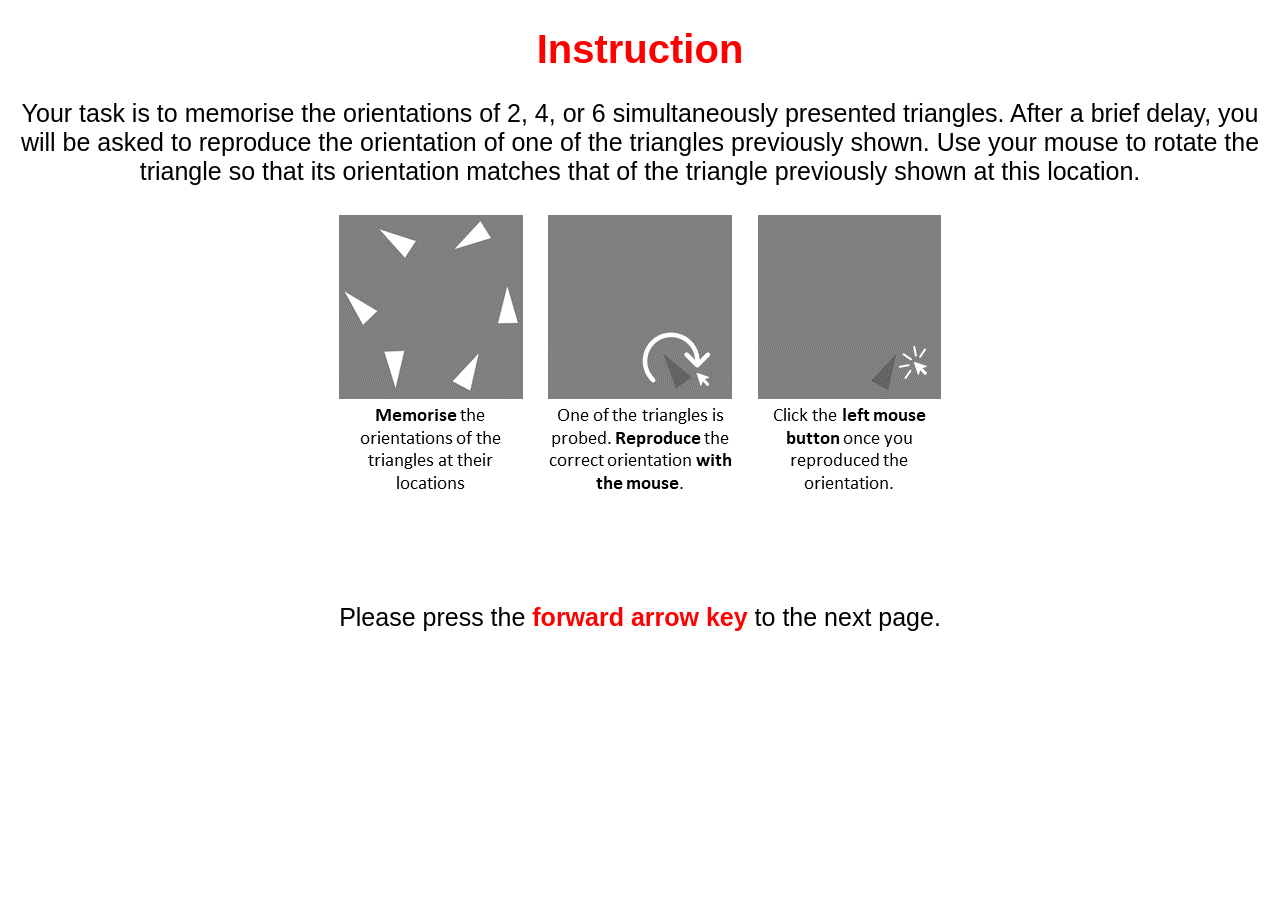
<file: Session3/STARTER copy/example_task_instruction.html>
<!DOCTYPE html>
<html lang="en">
<head>
  <meta charset="UTF-8">
  <meta name="viewport" content="width=device-width, initial-scale=1.0">
  <meta name="author" content="Shuangke Jiang">
  <title>Orientation Reproduction Task</title>
  <style>
    *{
      background-color: white;
      color: black;
      text-align: center;
      font-family: Arial, Helvetica, sans-serif;
      font-size:25px;
    }
    h1{
      color: red;
      font-size: 40px;
      font-weight: bold;
    }
</style>
</head>
<body>
  <dv>
  <h1>Instruction</h1>
  <p>  Your task is to memorise the orientations of 2, 4, or 6 simultaneously presented triangles.
    After a brief delay, you will be asked to reproduce the orientation of one of the triangles previously shown. 
    Use your mouse to rotate the triangle so that its orientation matches that of the triangle previously shown at this location.<br><br>
      <img src="img/orient_1.png">
  </p>	
  <br><br>
  <p>
    Please press the <strong><span style = "color:red">forward arrow key</span></strong> to the next page.
  </p>
  <br><br>
  </dv>
</body>
</html>
</file>
<file: Session2/STARTER copy Cosmin/styles.css>
h1{
    text-align: center;
    color: blue;
}

p{
    color:red;
}
</file>
<file: node_modules/seedrandom/coverage/lcov-report/prettify.css>
.pln{color:#000}@media screen{.str{color:#080}.kwd{color:#008}.com{color:#800}.typ{color:#606}.lit{color:#066}.pun,.opn,.clo{color:#660}.tag{color:#008}.atn{color:#606}.atv{color:#080}.dec,.var{color:#606}.fun{color:red}}@media print,projection{.str{color:#060}.kwd{color:#006;font-weight:bold}.com{color:#600;font-style:italic}.typ{color:#404;font-weight:bold}.lit{color:#044}.pun,.opn,.clo{color:#440}.tag{color:#006;font-weight:bold}.atn{color:#404}.atv{color:#060}}pre.prettyprint{padding:2px;border:1px solid #888}ol.linenums{margin-top:0;margin-bottom:0}li.L0,li.L1,li.L2,li.L3,li.L5,li.L6,li.L7,li.L8{list-style-type:none}li.L1,li.L3,li.L5,li.L7,li.L9{background:#eee}
</file>
<file: node_modules/seedrandom/coverage/lcov-report/base.css>
body, html {
  margin:0; padding: 0;
  height: 100%;
}
body {
    font-family: Helvetica Neue, Helvetica, Arial;
    font-size: 14px;
    color:#333;
}
.small { font-size: 12px; }
*, *:after, *:before {
  -webkit-box-sizing:border-box;
     -moz-box-sizing:border-box;
          box-sizing:border-box;
  }
h1 { font-size: 20px; margin: 0;}
h2 { font-size: 14px; }
pre {
    font: 12px/1.4 Consolas, "Liberation Mono", Menlo, Courier, monospace;
    margin: 0;
    padding: 0;
    -moz-tab-size: 2;
    -o-tab-size:  2;
    tab-size: 2;
}
a { color:#0074D9; text-decoration:none; }
a:hover { text-decoration:underline; }
.strong { font-weight: bold; }
.space-top1 { padding: 10px 0 0 0; }
.pad2y { padding: 20px 0; }
.pad1y { padding: 10px 0; }
.pad2x { padding: 0 20px; }
.pad2 { padding: 20px; }
.pad1 { padding: 10px; }
.space-left2 { padding-left:55px; }
.space-right2 { padding-right:20px; }
.center { text-align:center; }
.clearfix { display:block; }
.clearfix:after {
  content:'';
  display:block;
  height:0;
  clear:both;
  visibility:hidden;
  }
.fl { float: left; }
@media only screen and (max-width:640px) {
  .col3 { width:100%; max-width:100%; }
  .hide-mobile { display:none!important; }
}

.quiet {
  color: #7f7f7f;
  color: rgba(0,0,0,0.5);
}
.quiet a { opacity: 0.7; }

.fraction {
  font-family: Consolas, 'Liberation Mono', Menlo, Courier, monospace;
  font-size: 10px;
  color: #555;
  background: #E8E8E8;
  padding: 4px 5px;
  border-radius: 3px;
  vertical-align: middle;
}

div.path a:link, div.path a:visited { color: #333; }
table.coverage {
  border-collapse: collapse;
  margin: 10px 0 0 0;
  padding: 0;
}

table.coverage td {
  margin: 0;
  padding: 0;
  vertical-align: top;
}
table.coverage td.line-count {
    text-align: right;
    padding: 0 5px 0 20px;
}
table.coverage td.line-coverage {
    text-align: right;
    padding-right: 10px;
    min-width:20px;
}

table.coverage td span.cline-any {
    display: inline-block;
    padding: 0 5px;
    width: 100%;
}
.missing-if-branch {
    display: inline-block;
    margin-right: 5px;
    border-radius: 3px;
    position: relative;
    padding: 0 4px;
    background: #333;
    color: yellow;
}

.skip-if-branch {
    display: none;
    margin-right: 10px;
    position: relative;
    padding: 0 4px;
    background: #ccc;
    color: white;
}
.missing-if-branch .typ, .skip-if-branch .typ {
    color: inherit !important;
}
.coverage-summary {
  border-collapse: collapse;
  width: 100%;
}
.coverage-summary tr { border-bottom: 1px solid #bbb; }
.keyline-all { border: 1px solid #ddd; }
.coverage-summary td, .coverage-summary th { padding: 10px; }
.coverage-summary tbody { border: 1px solid #bbb; }
.coverage-summary td { border-right: 1px solid #bbb; }
.coverage-summary td:last-child { border-right: none; }
.coverage-summary th {
  text-align: left;
  font-weight: normal;
  white-space: nowrap;
}
.coverage-summary th.file { border-right: none !important; }
.coverage-summary th.pct { }
.coverage-summary th.pic,
.coverage-summary th.abs,
.coverage-summary td.pct,
.coverage-summary td.abs { text-align: right; }
.coverage-summary td.file { white-space: nowrap;  }
.coverage-summary td.pic { min-width: 120px !important;  }
.coverage-summary tfoot td { }

.coverage-summary .sorter {
    height: 10px;
    width: 7px;
    display: inline-block;
    margin-left: 0.5em;
    background: url(sort-arrow-sprite.png) no-repeat scroll 0 0 transparent;
}
.coverage-summary .sorted .sorter {
    background-position: 0 -20px;
}
.coverage-summary .sorted-desc .sorter {
    background-position: 0 -10px;
}
.status-line {  height: 10px; }
/* yellow */
.cbranch-no { background: yellow !important; color: #111; }
/* dark red */
.red.solid, .status-line.low, .low .cover-fill { background:#C21F39 }
.low .chart { border:1px solid #C21F39 }
.highlighted,
.highlighted .cstat-no, .highlighted .fstat-no, .highlighted .cbranch-no{
  background: #C21F39 !important;
}
/* medium red */
.cstat-no, .fstat-no, .cbranch-no, .cbranch-no { background:#F6C6CE }
/* light red */
.low, .cline-no { background:#FCE1E5 }
/* light green */
.high, .cline-yes { background:rgb(230,245,208) }
/* medium green */
.cstat-yes { background:rgb(161,215,106) }
/* dark green */
.status-line.high, .high .cover-fill { background:rgb(77,146,33) }
.high .chart { border:1px solid rgb(77,146,33) }
/* dark yellow (gold) */
.status-line.medium, .medium .cover-fill { background: #f9cd0b; }
.medium .chart { border:1px solid #f9cd0b; }
/* light yellow */
.medium { background: #fff4c2; }

.cstat-skip { background: #ddd; color: #111; }
.fstat-skip { background: #ddd; color: #111 !important; }
.cbranch-skip { background: #ddd !important; color: #111; }

span.cline-neutral { background: #eaeaea; }

.coverage-summary td.empty {
    opacity: .5;
    padding-top: 4px;
    padding-bottom: 4px;
    line-height: 1;
    color: #888;
}

.cover-fill, .cover-empty {
  display:inline-block;
  height: 12px;
}
.chart {
  line-height: 0;
}
.cover-empty {
    background: white;
}
.cover-full {
    border-right: none !important;
}
pre.prettyprint {
    border: none !important;
    padding: 0 !important;
    margin: 0 !important;
}
.com { color: #999 !important; }
.ignore-none { color: #999; font-weight: normal; }

.wrapper {
  min-height: 100%;
  height: auto !important;
  height: 100%;
  margin: 0 auto -48px;
}
.footer, .push {
  height: 48px;
}
</file>
